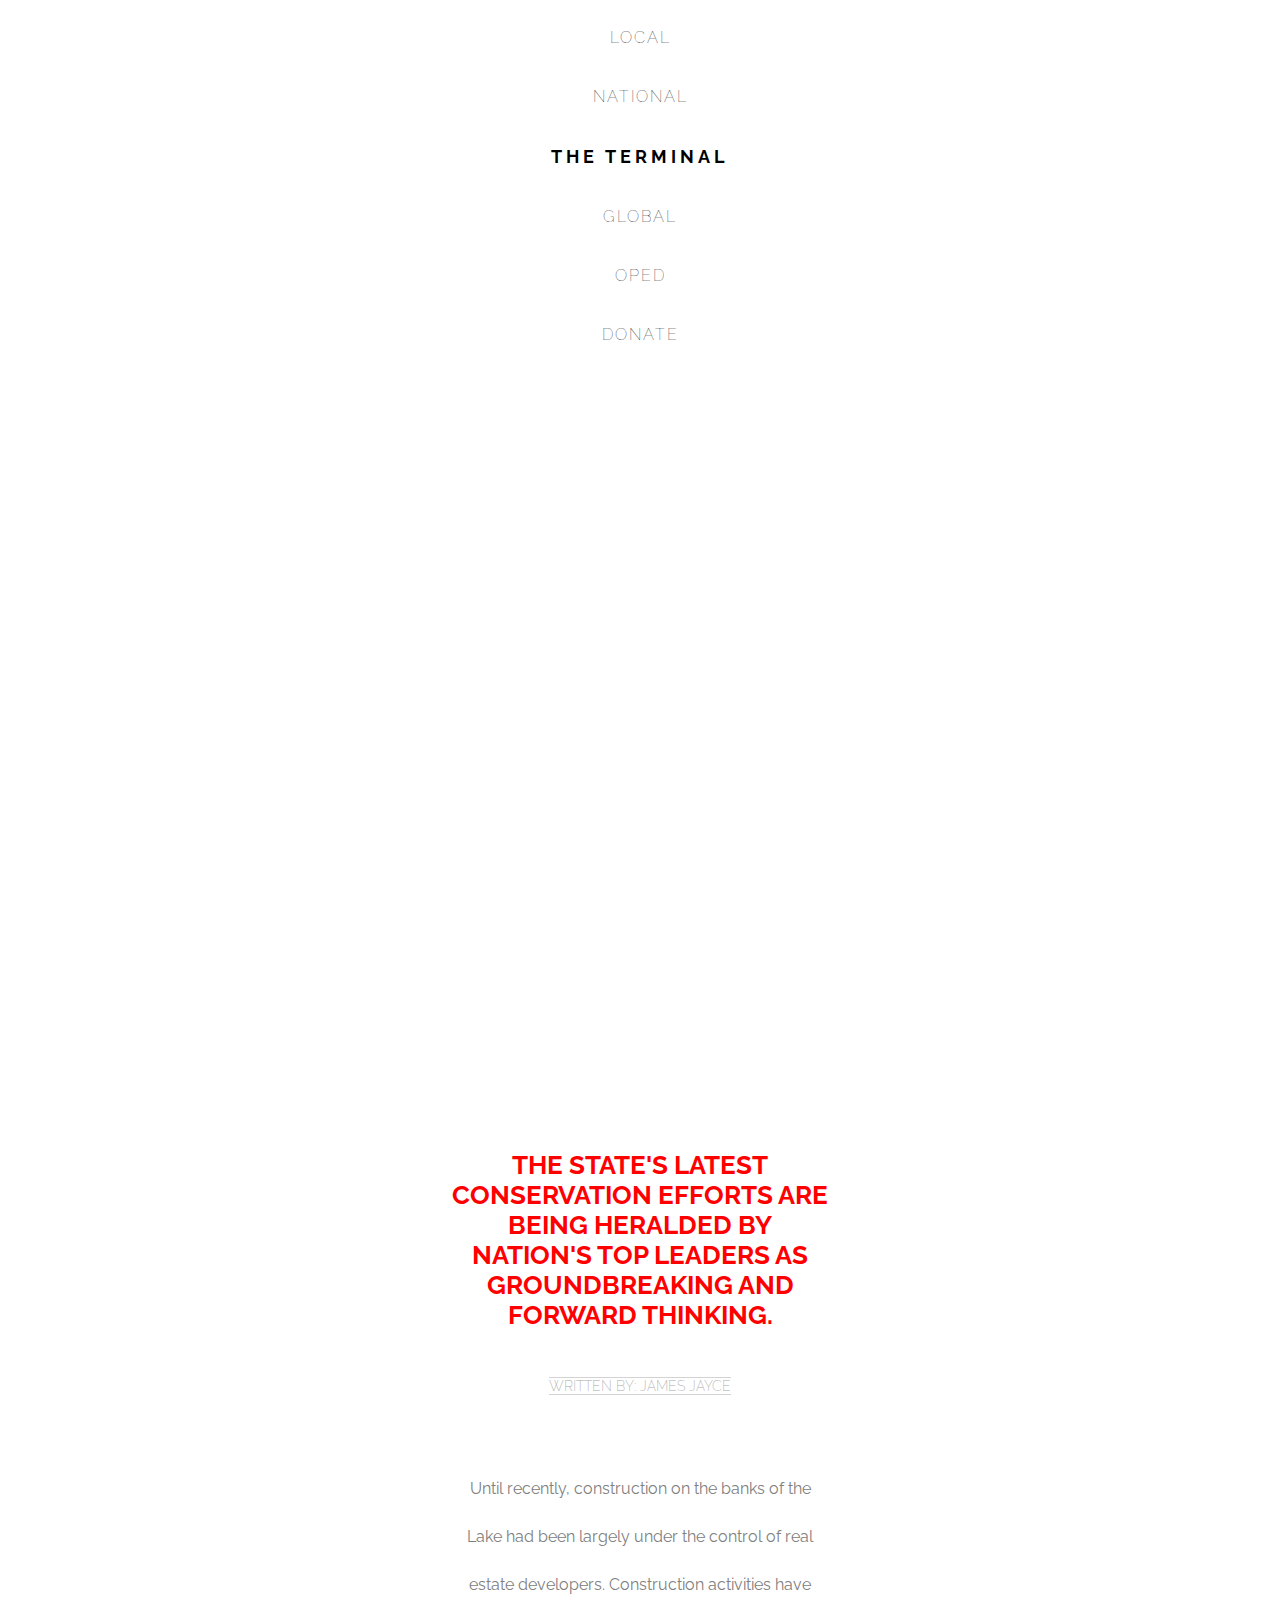
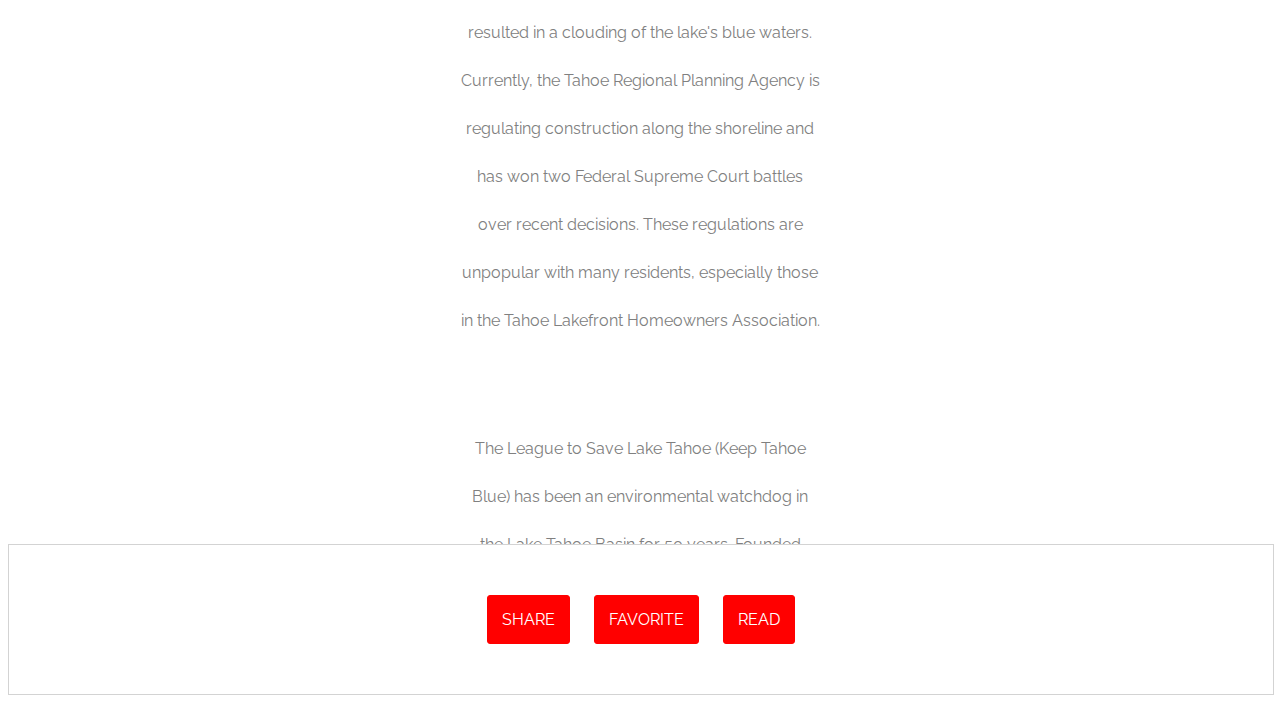
<file: box-model.html>
<!DOCTYPE html>
<html>
<head>
  <title>The Terminal - Your Source for Fact-Based News</title>
  <link href="https://fonts.googleapis.com/css?family=Amatic+SC|Raleway:100,200,600,700" rel="stylesheet">
  <link rel="stylesheet" type="text/css" href="style.css">
</head>
<body>

  <nav class="navigation">
    <ul>
      <li>LOCAL</li>
      <li>NATIONAL</li>
      <li class="logo">THE TERMINAL</li>
      <li>GLOBAL</li>
      <li>OPED</li>
      <li class="donate">DONATE</li>
    </ul>
  </nav>

  <div id="banner">
    <div class="content">
      <h1>Conservation Efforts at Lake Tahoe Being Praised by Nation's Leaders</h1>
    </div>
  </div>

  <div id="main" class="content">
    <h3>THE STATE'S LATEST CONSERVATION EFFORTS ARE BEING HERALDED BY NATION'S TOP LEADERS AS GROUNDBREAKING AND FORWARD THINKING.</h3>
    <span class="byline">WRITTEN BY: JAMES JAYCE</span>
    <p>Until recently, construction on the banks of the Lake had been largely under the control of real estate developers. Construction activities have resulted in a clouding of the lake's blue waters. Currently, the Tahoe Regional Planning Agency is regulating construction along the shoreline and has won two Federal Supreme Court battles over recent decisions. These regulations are unpopular with many residents, especially those in the Tahoe Lakefront Homeowners Association.</p>

    <p>The League to Save Lake Tahoe (Keep Tahoe Blue) has been an environmental watchdog in the Lake Tahoe Basin for 50 years. Founded when a proposal to build a four-lane highway around the lake (with a bridge over the entrance to Emerald Bay) was proposed in 1957, the League has thwarted poorly designed development projects and environmentally unsound planning. The League embraces responsible and diversified use of the Lake's resources while protecting and restoring its natural attributes.</p>

    <div class="pull-quote">
      <h2>"THE LEAGUE EMBRACES RESPONSIBLE AND DIVERSIFIED USE OF THE LAKE'S RESOURCES WHILE PROTECTING AND RESTORING ITS NATURAL ATTRIBUTES"</h2>
    </div>

    <p>Since 1980, the Lake Tahoe Interagency Monitoring Program (LTIMP) has been measuring stream discharge and concentrations of nutrients and sediment in up to 10 tributary streams in the Lake Tahoe Basin, California-Nevada. The objectives of the LTIMP are to acquire and disseminate the water quality information necessary to support science-based environmental planning and decision making in the basin. The LTIMP is a cooperative program with support from 12 federal and state agencies with interests in the Tahoe Basin. This data set, together with more recently acquired data on urban runoff water quality, is being used by the Lahontan Regional Water Quality Control Board to develop a program (mandated by the Clean Water Act) to limit the flux of nutrients and fine sediment to the Lake.</p>

    <p>UC Davis remains a primary steward of the lake. The UC Davis Tahoe Environmental Research Center is dedicated to research, education and public outreach, and to providing objective scientific information for restoration and sustainable use of the Lake Tahoe Basin. Each year, it produces a well-publicized "State of the Lake" assessment report.</p>
  </div>

  <div class="share">
    <a href="#">SHARE</a>
    <a href="#">FAVORITE</a>
    <a href="#">READ</a>
  </div>

</body>
</html>
</file>
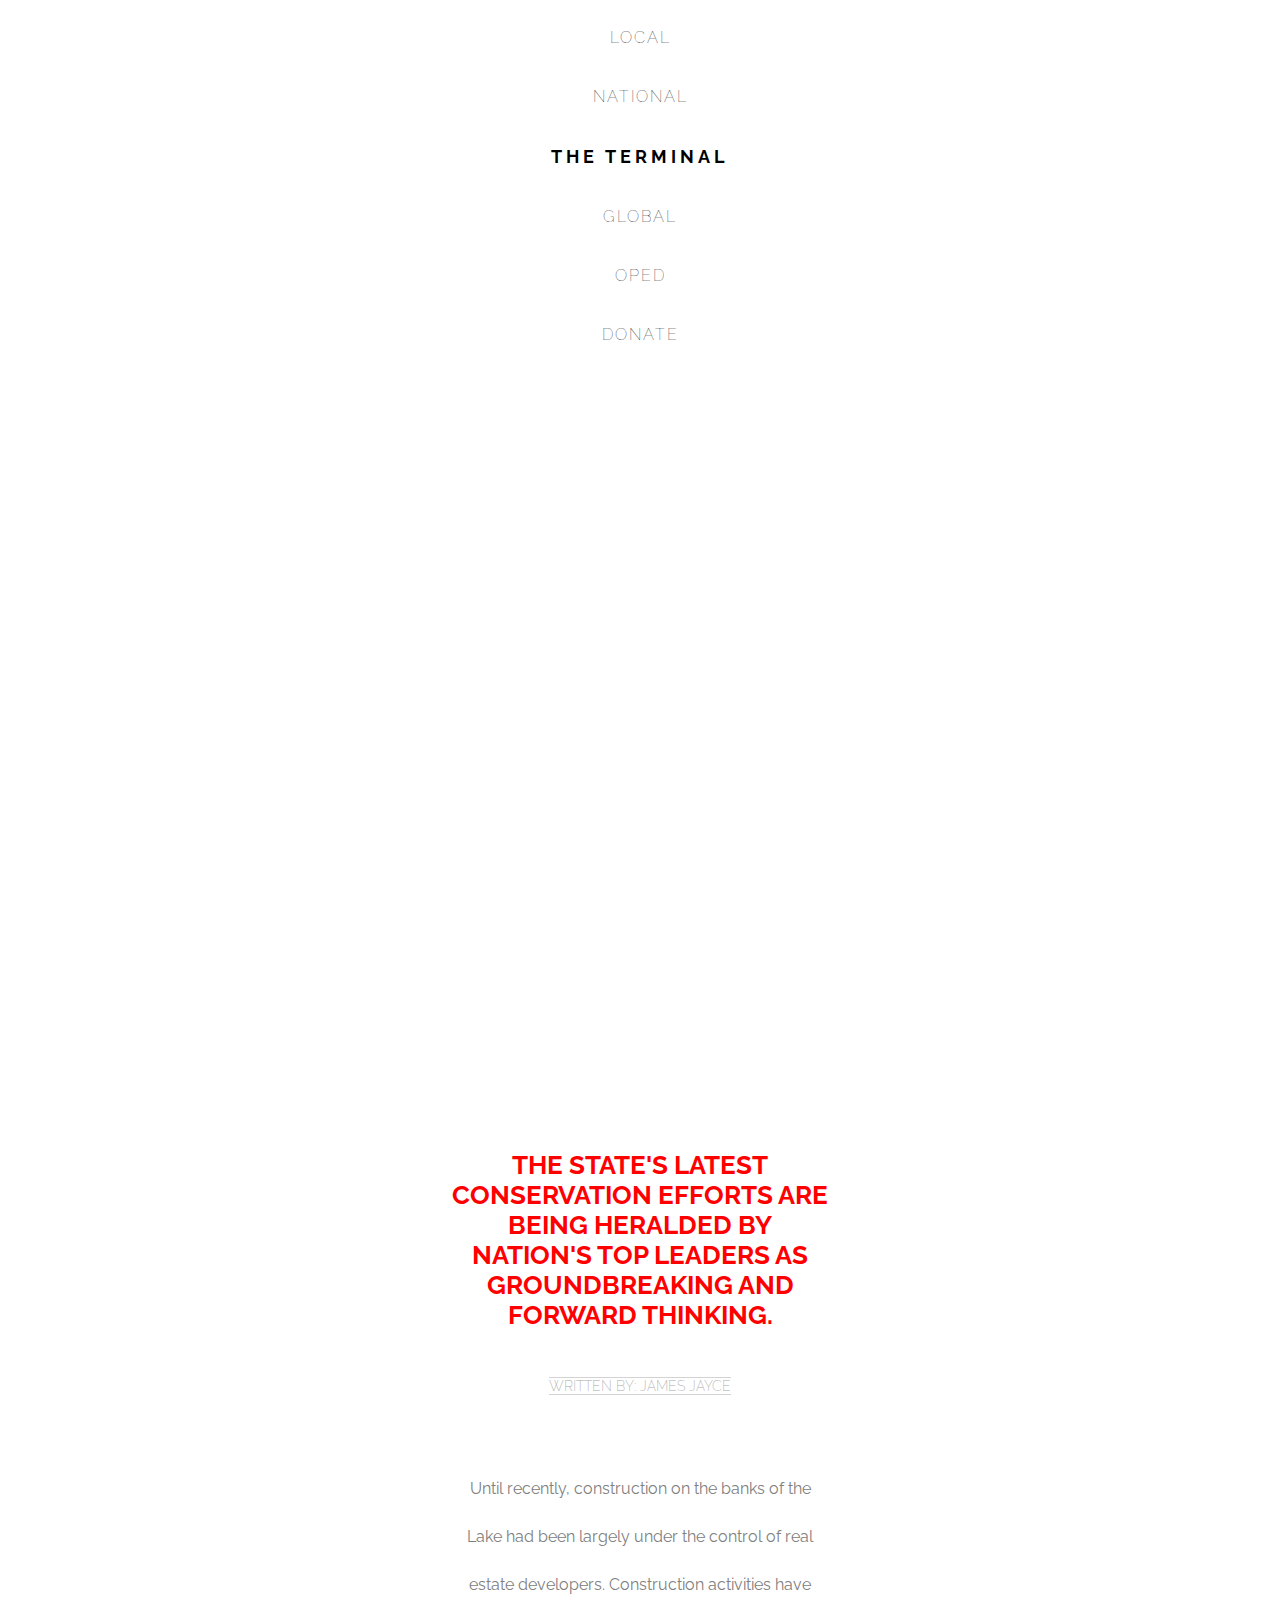
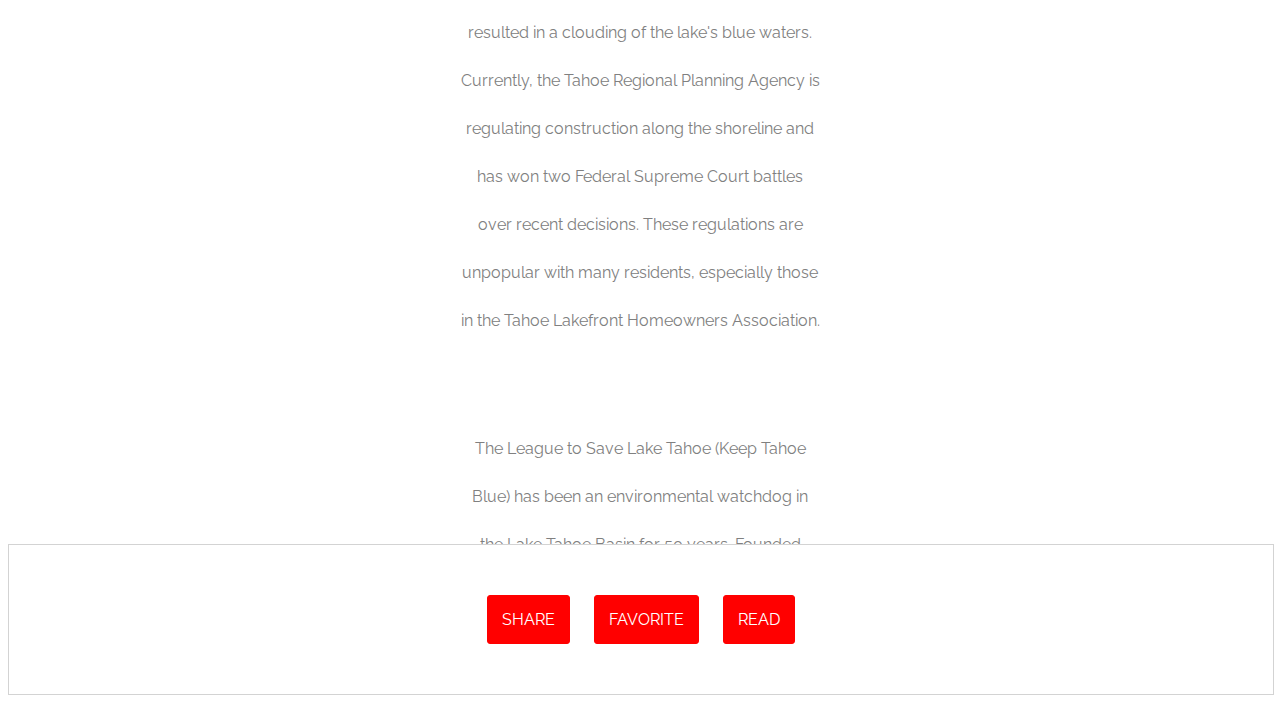
<file: box-model/box-model.html>
<!DOCTYPE html>
<html>
<head>
  <title>The Terminal - Your Source for Fact-Based News</title>
  <link href="https://fonts.googleapis.com/css?family=Amatic+SC|Raleway:100,200,600,700" rel="stylesheet">
  <link rel="stylesheet" type="text/css" href="css/box-model.css">
</head>
<body>

  <nav class="navigation">
    <ul>
      <li>LOCAL</li>
      <li>NATIONAL</li>
      <li class="logo">THE TERMINAL</li>
      <li>GLOBAL</li>
      <li>OPED</li>
      <li class="donate">DONATE</li>
    </ul>
  </nav>

  <div id="banner">
    <div class="content">
      <h1>Conservation Efforts at Lake Tahoe Being Praised by Nation's Leaders</h1>
    </div>
  </div>

  <div id="main" class="content">
    <h3>THE STATE'S LATEST CONSERVATION EFFORTS ARE BEING HERALDED BY NATION'S TOP LEADERS AS GROUNDBREAKING AND FORWARD THINKING.</h3>
    <span class="byline">WRITTEN BY: JAMES JAYCE</span>
    <p>Until recently, construction on the banks of the Lake had been largely under the control of real estate developers. Construction activities have resulted in a clouding of the lake's blue waters. Currently, the Tahoe Regional Planning Agency is regulating construction along the shoreline and has won two Federal Supreme Court battles over recent decisions. These regulations are unpopular with many residents, especially those in the Tahoe Lakefront Homeowners Association.</p>

    <p>The League to Save Lake Tahoe (Keep Tahoe Blue) has been an environmental watchdog in the Lake Tahoe Basin for 50 years. Founded when a proposal to build a four-lane highway around the lake (with a bridge over the entrance to Emerald Bay) was proposed in 1957, the League has thwarted poorly designed development projects and environmentally unsound planning. The League embraces responsible and diversified use of the Lake's resources while protecting and restoring its natural attributes.</p>

    <div class="pull-quote">
      <h2>"THE LEAGUE EMBRACES RESPONSIBLE AND DIVERSIFIED USE OF THE LAKE'S RESOURCES WHILE PROTECTING AND RESTORING ITS NATURAL ATTRIBUTES"</h2>
    </div>

    <p>Since 1980, the Lake Tahoe Interagency Monitoring Program (LTIMP) has been measuring stream discharge and concentrations of nutrients and sediment in up to 10 tributary streams in the Lake Tahoe Basin, California-Nevada. The objectives of the LTIMP are to acquire and disseminate the water quality information necessary to support science-based environmental planning and decision making in the basin. The LTIMP is a cooperative program with support from 12 federal and state agencies with interests in the Tahoe Basin. This data set, together with more recently acquired data on urban runoff water quality, is being used by the Lahontan Regional Water Quality Control Board to develop a program (mandated by the Clean Water Act) to limit the flux of nutrients and fine sediment to the Lake.</p>

    <p>UC Davis remains a primary steward of the lake. The UC Davis Tahoe Environmental Research Center is dedicated to research, education and public outreach, and to providing objective scientific information for restoration and sustainable use of the Lake Tahoe Basin. Each year, it produces a well-publicized "State of the Lake" assessment report.</p>
  </div>

  <div class="share">
    <a href="#">SHARE</a>
    <a href="#">FAVORITE</a>
    <a href="#">READ</a>
  </div>

</body>
</html>
</file>
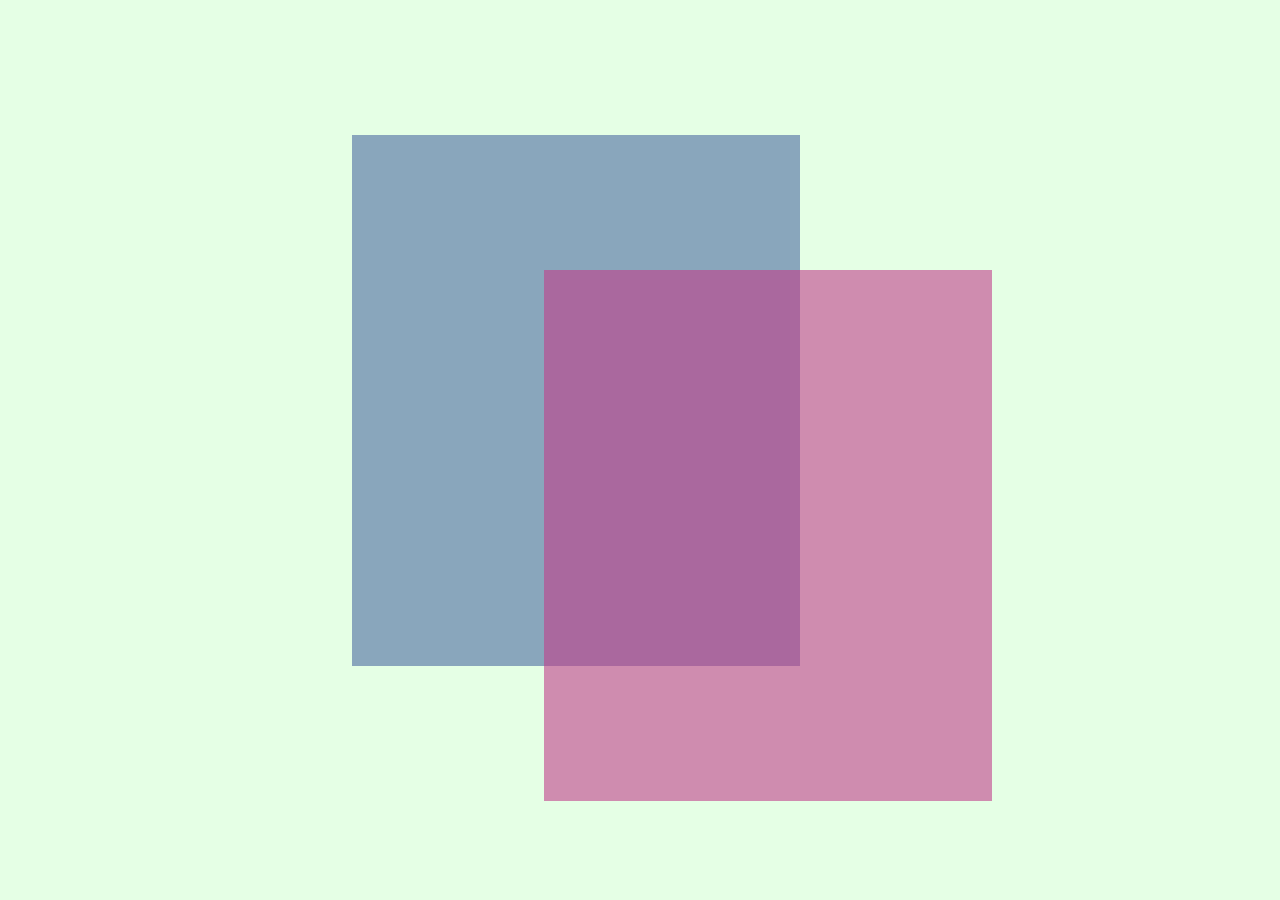
<file: color/color.html>
<!DOCTYPE html>
<html lang="en">
<head>
  <meta charset="UTF-8">
  <title>Color - HSLA</title>
  <link rel="stylesheet" href="css/color.css">
</head>
<body>
  <div class="wrapper">
    <div class="midground">
      <div class="foreground"></div>
    </div>
  </div>
</body>
</html>
</file>
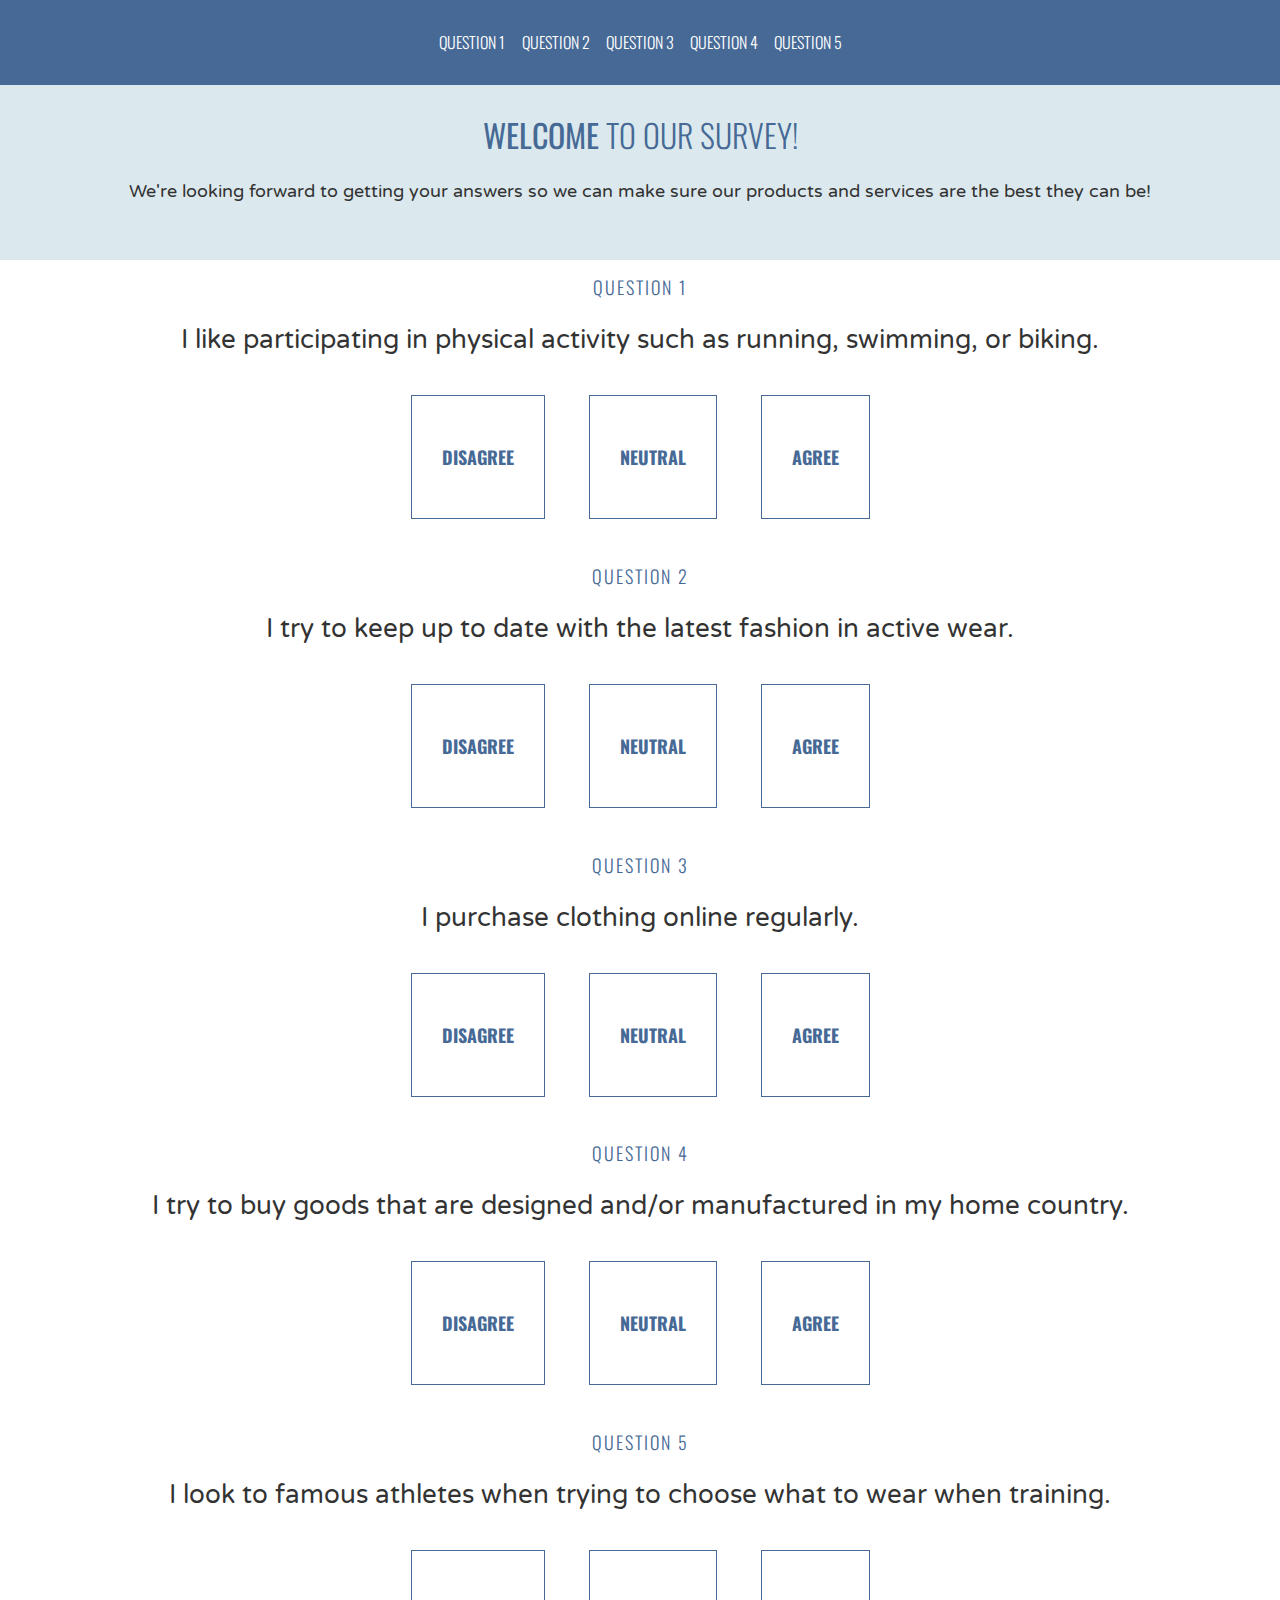
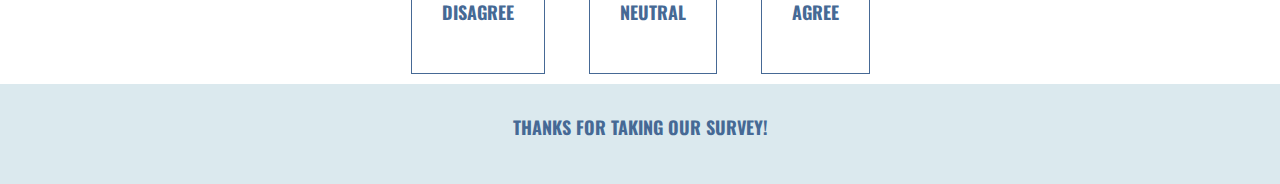
<file: display/display.html>
<!DOCTYPE html>
<html>
<head>
  <title>Please Participate in Our Survey!</title>
  <link href="https://fonts.googleapis.com/css?family=Oswald:300,700|Varela+Round" rel="stylesheet">
  <link rel="stylesheet" type="text/css" href="css/display.css">
</head>
<body>

  <header>
    <ul>
      <li>Question 1</li>
      <li>Question 2</li>
      <li>Question 3</li>
      <li>Question 4</li>
      <li>Question 5</li>
    </ul>
  </header>

  <div class="welcome">
    <h1><strong>Welcome</strong> to our survey!</h1>
    <p>We're looking forward to getting your answers so we can make sure our products and services are the best they can be!</p>
  </div>

  <div class="question">
    <h4>Question 1</h4>
    <h2>I like participating in physical activity such as running, swimming, or biking.</h2>

    <div class="answer">
      <h3>Disagree</h3>
    </div>

    <div class="answer">
      <h3>Neutral</h3>
    </div>

    <div class="answer">
      <h3>Agree</h3>
    </div>
  </div>

  <div class="question">
    <h4>Question 2</h4>
    <h2>I try to keep up to date with the latest fashion in active wear.</h2>

    <div class="answer">
      <h3>Disagree</h3>
    </div>

    <div class="answer">
      <h3>Neutral</h3>
    </div>

    <div class="answer">
      <h3>Agree</h3>
    </div>
  </div>

  <div class="question">
    <h4>Question 3</h4>
    <h2>I purchase clothing online regularly.</h2>

    <div class="answer">
      <h3>Disagree</h3>
    </div>

    <div class="answer">
      <h3>Neutral</h3>
    </div>

    <div class="answer">
      <h3>Agree</h3>
    </div>
  </div>

  <div class="question">
    <h4>Question 4</h4>
    <h2>I try to buy goods that are designed and/or manufactured in my home country.</h2>

    <div class="answer">
      <h3>Disagree</h3>
    </div>

    <div class="answer">
      <h3>Neutral</h3>
    </div>

    <div class="answer">
      <h3>Agree</h3>
    </div>
  </div>

  <div class="question">
    <h4>Question 5</h4>
    <h2>I look to famous athletes when trying to choose what to wear when training.</h2>

    <div class="answer">
      <h3>Disagree</h3>
    </div>

    <div class="answer">
      <h3>Neutral</h3>
    </div>

    <div class="answer">
      <h3>Agree</h3>
    </div>
  </div>

  <footer>
    <h3>Thanks for taking our survey!</h3>
  </footer>
</body>
</html>
</file>
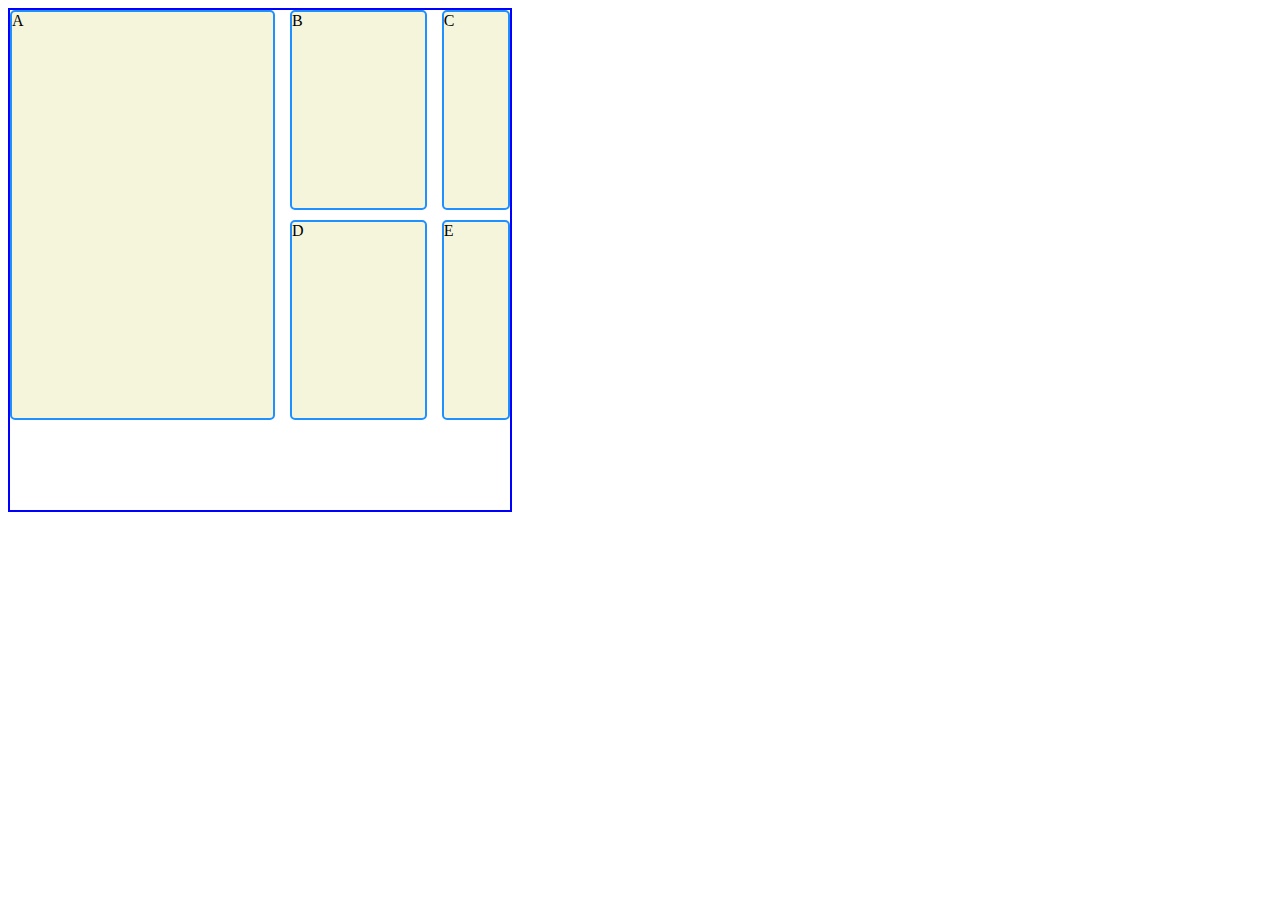
<file: grids/grids.html>
<!DOCTYPE html>
<html>
<head>
  <link rel='stylesheet' type='text/css' href='css/grids.css'></head>

<body>
  <div class="grid">
    <div class="box a">A</div>
    <div class="box b">B</div>
    <div class="box c">C</div>
    <div class="box d">D</div>
    <div class="box e">E</div>
  </div>
</body>

</html>
</file>
<file: style.css>
body {
  background-color: white;
  font-family: 'Raleway', sans-serif;
}

.navigation ul {
  margin: 0;
  padding: 0;
  text-align: center;
}

.navigation li {
  font-weight: 100;
  letter-spacing: 2px;
  padding: 20px;
}

.navigation  li.logo {
  color: black;
  font-size: 18px;
  font-weight: 700;
  letter-spacing: 4px;
}

#banner {
  background-image: url("https://s3.amazonaws.com/codecademy-content/courses/web-101/unit-6/htmlcss1-img_tahoe.jpeg");
  background-size: cover;
  background-position: bottom center;
  height: 700px;
  width: 100%;
}

#banner .content h1 {
  border: 3px solid white;
  position: relative;
  top: 50px;
  width: 400px;
  margin: 0 auto;
}

#main {
  margin: 0 auto;
  padding: 40px;
  text-align: center;
  width: 400px;
  height: 1000px;
  overflow: scroll;
}

h1 {
  color: white;
  font-size: 42px;
  font-weight: 600;
  text-align: center;
}

h2 {
  border: 1px dotted red;
  color: red;
  font-size: 14px;
  line-height: 48px;
  padding: 20px 30px;
  margin: 30px 20px;
  text-align: center;
}

h3 {
  color: red;
  font-size: 26px;
  font-weight: 700;
  padding: 20px 10px;
}

p {
  color: grey;
  font-size: 16px;
  line-height: 48px;
  margin-top: 60px;
  padding: 10px 20px;
}

.pull-quote {
  margin: 0 auto;
  width: 400px;
}

.byline {
  border-bottom: 1px solid LightGrey;
  border-top: 1px solid LightGrey;
  color: DarkGrey;
  font-size: 14px;
  font-weight: 200;
}

.share {
  border: 1px solid LightGrey;
  padding: 40px 0px;
  position: relative;
  text-align: center;
  width: 100%;
}

.share a {
  background: red;
  border: 1px solid red;
  border-radius: 3px;
  color: white;
  display: inline-block;
  margin: 10px;
  padding: 14px;
  text-decoration: none;
}

.share a:hover {
  background: white;
  border: 1px solid red;
  color: red;
}
</file>
<file: box-model/css/box-model.css>
body {
  background-color: white;
  font-family: 'Raleway', sans-serif;
}

.navigation ul {
  margin: 0;
  padding: 0;
  text-align: center;
}

.navigation li {
  font-weight: 100;
  letter-spacing: 2px;
  padding: 20px;
}

.navigation  li.logo {
  color: black;
  font-size: 18px;
  font-weight: 700;
  letter-spacing: 4px;
}

#banner {
  background-image: url("https://s3.amazonaws.com/codecademy-content/courses/web-101/unit-6/htmlcss1-img_tahoe.jpeg");
  background-size: cover;
  background-position: bottom center;
  height: 700px;
  width: 100%;
}

#banner .content h1 {
  border: 3px solid white;
  position: relative;
  top: 50px;
  width: 400px;
  margin: 0 auto;
}

#main {
  margin: 0 auto;
  padding: 40px;
  text-align: center;
  width: 400px;
  height: 1000px;
  overflow: scroll;
}

h1 {
  color: white;
  font-size: 42px;
  font-weight: 600;
  text-align: center;
}

h2 {
  border: 1px dotted red;
  color: red;
  font-size: 14px;
  line-height: 48px;
  padding: 20px 30px;
  margin: 30px 20px;
  text-align: center;
}

h3 {
  color: red;
  font-size: 26px;
  font-weight: 700;
  padding: 20px 10px;
}

p {
  color: grey;
  font-size: 16px;
  line-height: 48px;
  margin-top: 60px;
  padding: 10px 20px;
}

.pull-quote {
  margin: 0 auto;
  width: 400px;
}

.byline {
  border-bottom: 1px solid LightGrey;
  border-top: 1px solid LightGrey;
  color: DarkGrey;
  font-size: 14px;
  font-weight: 200;
}

.share {
  border: 1px solid LightGrey;
  padding: 40px 0px;
  position: relative;
  text-align: center;
  width: 100%;
}

.share a {
  background: red;
  border: 1px solid red;
  border-radius: 3px;
  color: white;
  display: inline-block;
  margin: 10px;
  padding: 14px;
  text-decoration: none;
}

.share a:hover {
  background: white;
  border: 1px solid red;
  color: red;
}
</file>
<file: color/css/color.css>
html,
body {
  margin: 0;
  height: 100%;
}

.wrapper {
  position: relative;
  margin: auto;
  padding: 0;
  max-width: 75vw;
}

.midground, .foreground {
  position: absolute;
  top: 0;
  left: 0;
  display: inline-block;
  margin: 15vh 0 0 15vw;
  padding: 0;
  width: 35vw;
  height: 59vh;
}

body {
  background-color: rgba(0, 255, 0, 0.1);
}

.midground {
  background-color: hsla(225, 100%, 25%, 0.4);
}

.foreground {
  background-color: hsla(325, 50%, 50%, 0.6);
}
</file>
<file: display/css/display.css>
body {
  background-color: #FFF;
  margin: 0 auto;
}

header {
  background-color: #466995;
  border-bottom: 1px solid #466995;
  position: fixed;
  width: 100%;
  z-index: 10;
}

ul {
  margin: 30px auto;
  padding: 0 20px;
  text-align: center;
}

li {
  color: #FFF;
  font-family: 'Oswald', sans-serif;
  font-size: 16px;
  font-weight: 300;
  text-transform: uppercase;
  display: inline-block;
  width: 80px;
}

li:hover {
  color: #DBE9EE;
}

h1 {
  color: #466995;
  font-family: 'Oswald', sans-serif;
  font-size: 32px;
  font-weight: 300;
  text-transform: uppercase;
}

h2 {
  color: #333;
  font-family: 'Varela Round', sans-serif;
  font-size: 26px;
  font-weight: 100;
  margin: 0 auto 20px auto;
}

h3 {
  color: #466995;
  font-family: 'Oswald', sans-serif;
  font-size: 18px;
  text-align: center;
  font-weight: 700;
  text-transform: uppercase;
  padding: 30px;
}

h4 {
  color: #466995;
  font-family: 'Oswald', sans-serif;
  font-size: 18px;
  font-weight: 300;
  letter-spacing: 2px;
  text-align: center;
  text-transform: uppercase
}

p {
  color: #333;
  font-family: 'Varela Round', sans-serif;
  font-size: 18px;
}

footer {
  background-color: #DBE9EE;
  text-align: center;
  height: 100px;
  margin-top: 30px;
}

.welcome {
  background-color: #DBE9EE;
  box-sizing: border-box;
  padding: 40px;
  text-align: center;
  width: 100%;
  position: relative;
  top: 50px;
}

.question {
  text-align: center;
  position: relative;
  top: 40px;
}

.answer {
  border: 1px solid #466995;
  margin: 20px;
  display: inline-block;
}

.answer:hover {
  background: #C0D6DF;
  color: #FFF;
}
</file>
<file: grids/css/grids.css>
.grid {
  border: 2px blue solid;
  height: 500px;
  width: 500px;
  display: grid;
  grid-template-columns: 25% 25% 2fr 1fr;
  grid-template-rows: 200px 200px;
  grid-row-gap: 10px;
  grid-column-gap: 15px;
}

.box {
  background-color: beige;
  color: black;
  border-radius: 5px;
  border: 2px dodgerblue solid;
}

.a {
  grid-column-start: 1;
  grid-column-end: span 2;
  grid-row-start: 1;
  grid-row-end: 3;
}
</file>
